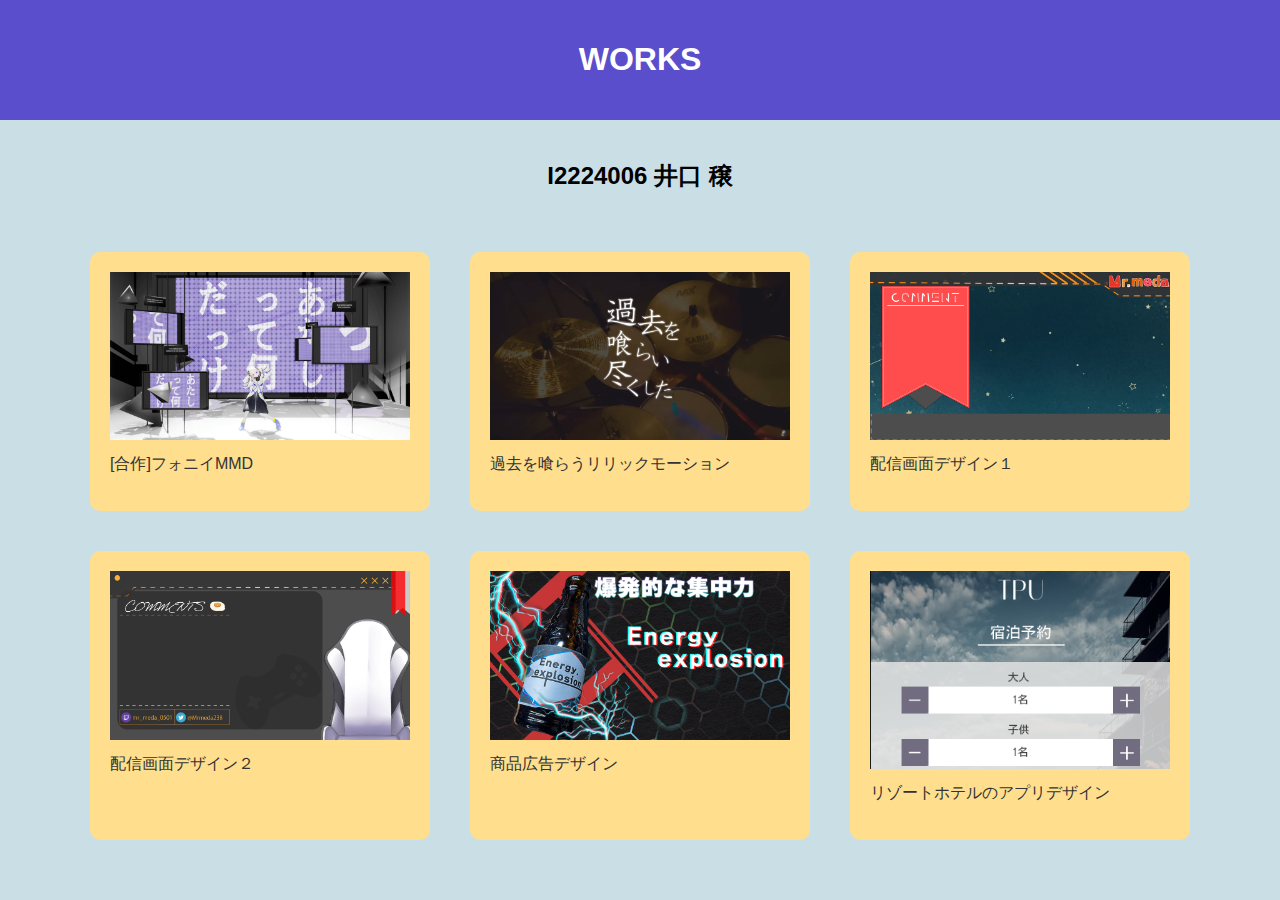
<file: index.html>
<!DOCTYPE html>
<html>
<head>
  <meta charset="UTF-8">
  <meta name="viewport" content="width=device-width, initial-scale=1.0">
  <title>ポートフォリオ</title>
  <style>
    body {
      background-color: #6da5bb5d; /* 薄い灰色の背景色 */
      font-family: Arial, sans-serif;
      margin: 0;
      padding: 0;
    }
    
    header {
      background-color: #5a4ecc; /* 暖色のヘッダーの背景色 */
      padding: 20px;
      text-align: center;
      color: white;
    }
    
    #profile {
      padding: 20px;
      text-align: center;
    }
    
    #works {
      display: flex;
      flex-wrap: wrap;
      justify-content: center;
    }
    
    .work {
      width: 300px;
      margin: 20px;
      padding: 20px;
      background-color: rgb(255, 223, 142);
      box-shadow: 5 0 15px rgba(0, 0, 0, 0.1);
      border-radius: 10px;
    }
    
    .work a {
      text-decoration: none;
      color: #333;
    }
    
    .work img {
      max-width: 100%;
      height: auto;
    }
    
    .work p {
      margin-top: 10px;
    }
  </style>
</head>
<body>
  <header>
    <h1>WORKS</h1>
  </header>
  
  <section id="profile">
    <h2>I2224006 井口 穣</h2>
    <!-- ここに名前を記述 -->
  </section>
  
  <section id="works">
    
    <div class="work">
      <a href="work1.html">
        <img src="fony.png" alt="作品1">
        <p>[合作]フォニイMMD</p>
      </a>
    </div>
    
    <div class="work">
      <a href="work2.html">
        <img src="過去を喰らう.png" alt="作品2">
        <p>過去を喰らうリリックモーション</p>
      </a>
    </div>

    <div class="work">
        <a href="work3.html">
          <img src="Yobanashi_artbord.jpg" alt="作品3">
          <p>配信画面デザイン１</p>
        </a>
    </div>

    <div class="work">
        <a href="work4.html">
          <img src="freetalk_artbord1.jpg" alt="作品4">
          <p>配信画面デザイン２</p>
        </a>
    </div>

    <div class="work">
        <a href="work5.html">
          <img src="Energy explosion_㏚cut.jpg" alt="作品5">
          <p>商品広告デザイン</p>
        </a>
    </div>

    <div class="work">
        <a href="work6.html">
          <img src="Figma1.png" alt="作品6">
          <p>リゾートホテルのアプリデザイン</p>
        </a>
    </div>
    
    <!-- 他の作品も同様に追加 -->
    
  </section>
  
</body>

<footer>
  
</footer>
</html>
</file>
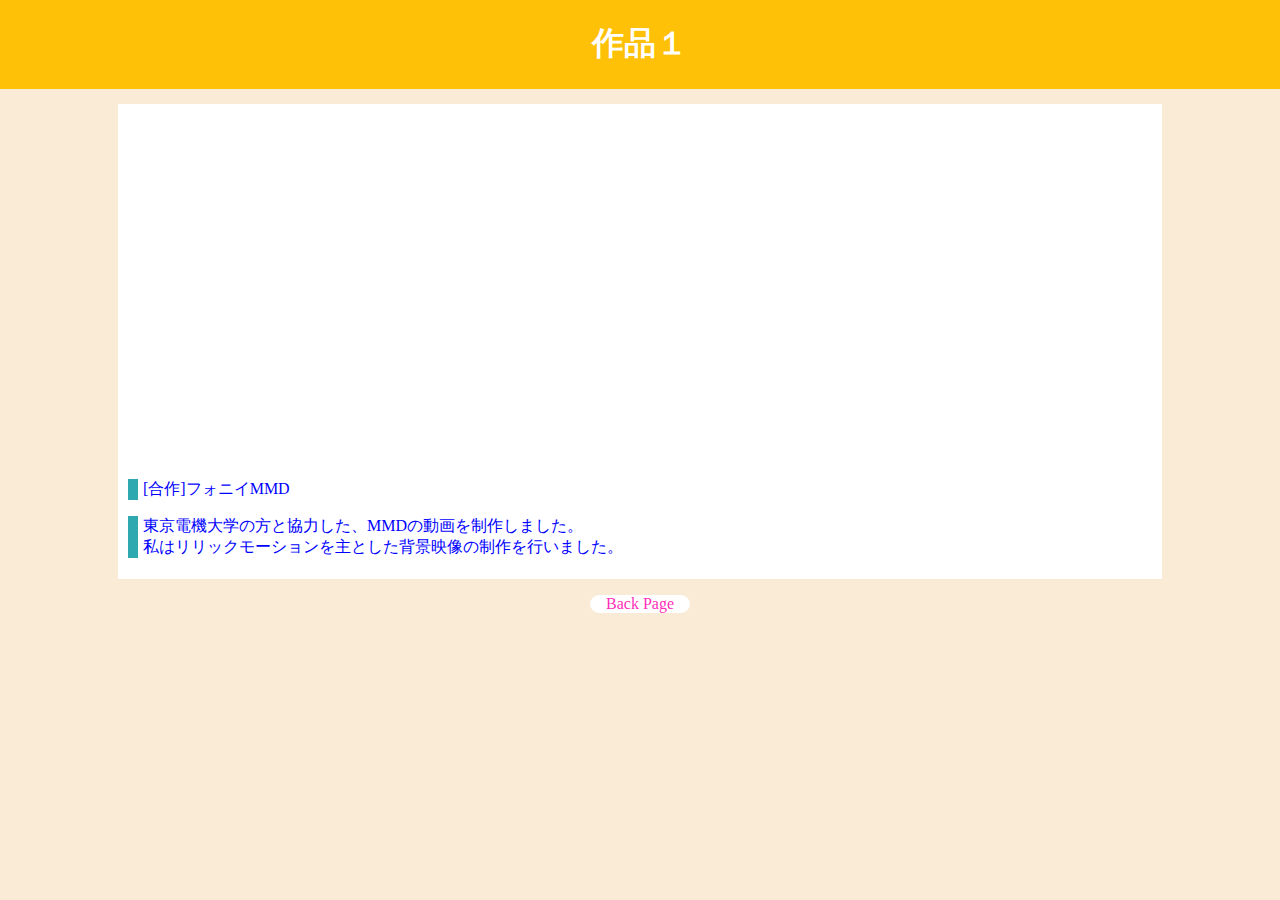
<file: work1.html>
<!DOCTYPE html>
<head>
    <meta charset="UTF-8">
    <title>work1</title>
    <link rel="stylesheet" type="text/css" href="works.css">
    <meta name="viewport" content="width=device-width, initial-scale=1.0">
    <title>work1</title>
</head>
<body> 
    <div class="header">
        <h1>作品１</h1>
        

    </div>

    <div class="main">
        <iframe width="100%" height="350px" src="https://www.youtube.com/embed/I4F1oZwbfmg?start=160" title="YouTube video player" frameborder="0" allow="accelerometer; autoplay; clipboard-write; encrypted-media; gyroscope; picture-in-picture; web-share" allowfullscreen></iframe>
        <p>[合作]フォニイMMD</p>
        <p>東京電機大学の方と協力した、MMDの動画を制作しました。<br>
        私はリリックモーションを主とした背景映像の制作を行いました。</p>
    </div>

    <div class="back">
        <a href="index.html"><p>Back Page</p></a>
    </div>


</body>


</html>
</file>
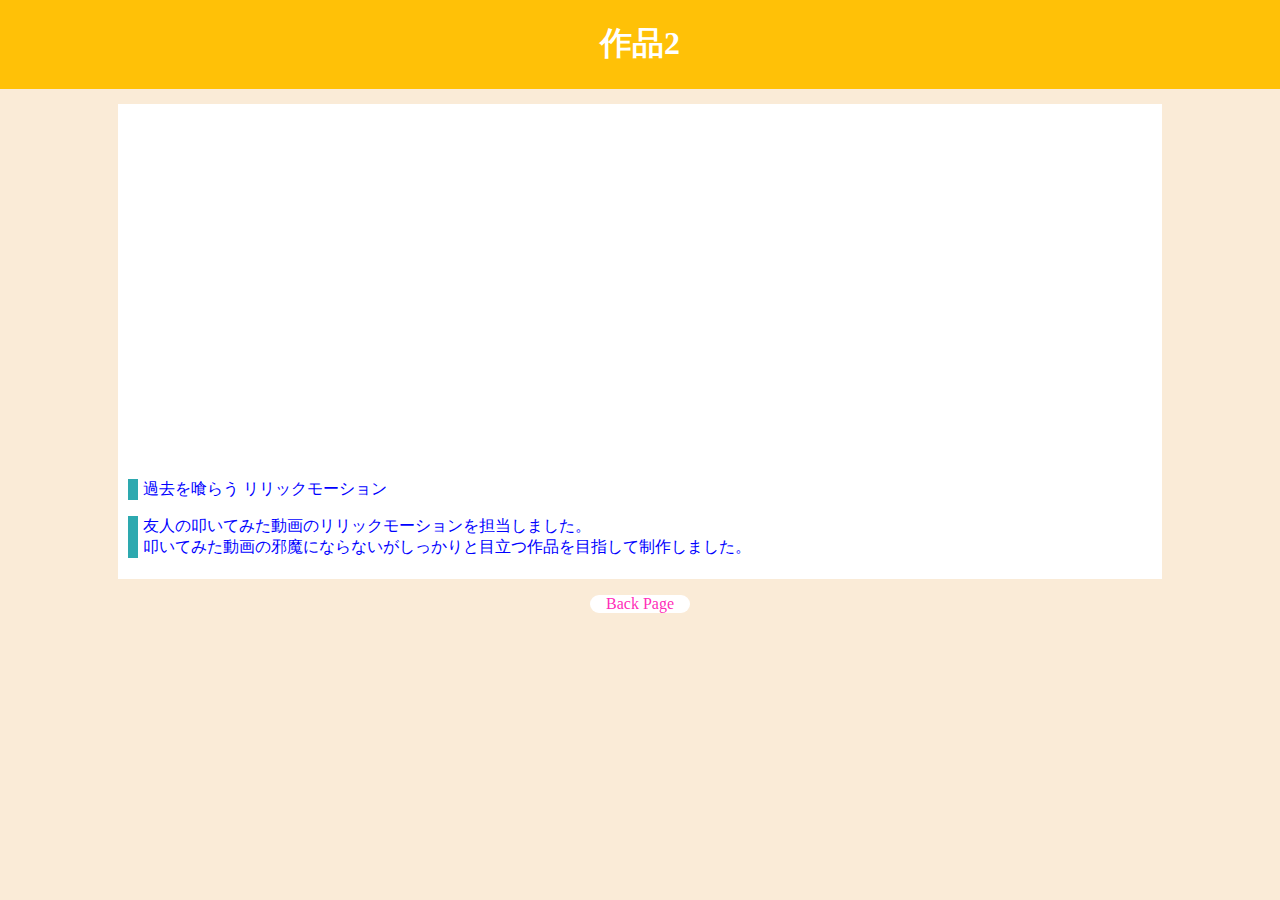
<file: work2.html>
<!DOCTYPE html>
<head>
    <meta charset="UTF-8">
    <title>work1</title>
    <link rel="stylesheet" type="text/css" href="works.css">
    <meta name="viewport" content="width=device-width, initial-scale=1.0">
    <title>work1</title>
</head>
<body> 
    <div class="header">
        <h1>作品2</h1> 
        

    </div>

    <div class="main">
        <iframe width="100%c" height="350px" src="https://www.youtube.com/embed/2WenYQs2_68?start=178" title="YouTube video player" frameborder="0" allow="accelerometer; autoplay; clipboard-write; encrypted-media; gyroscope; picture-in-picture; web-share" allowfullscreen></iframe>
        <p>過去を喰らう リリックモーション</p>
        <p>友人の叩いてみた動画のリリックモーションを担当しました。<br>
        叩いてみた動画の邪魔にならないがしっかりと目立つ作品を目指して制作しました。</p>
    </div>

    <div class="back">
        <a href="index.html"><p>Back Page</p></a>
    </div>


</body>


</html>
</file>
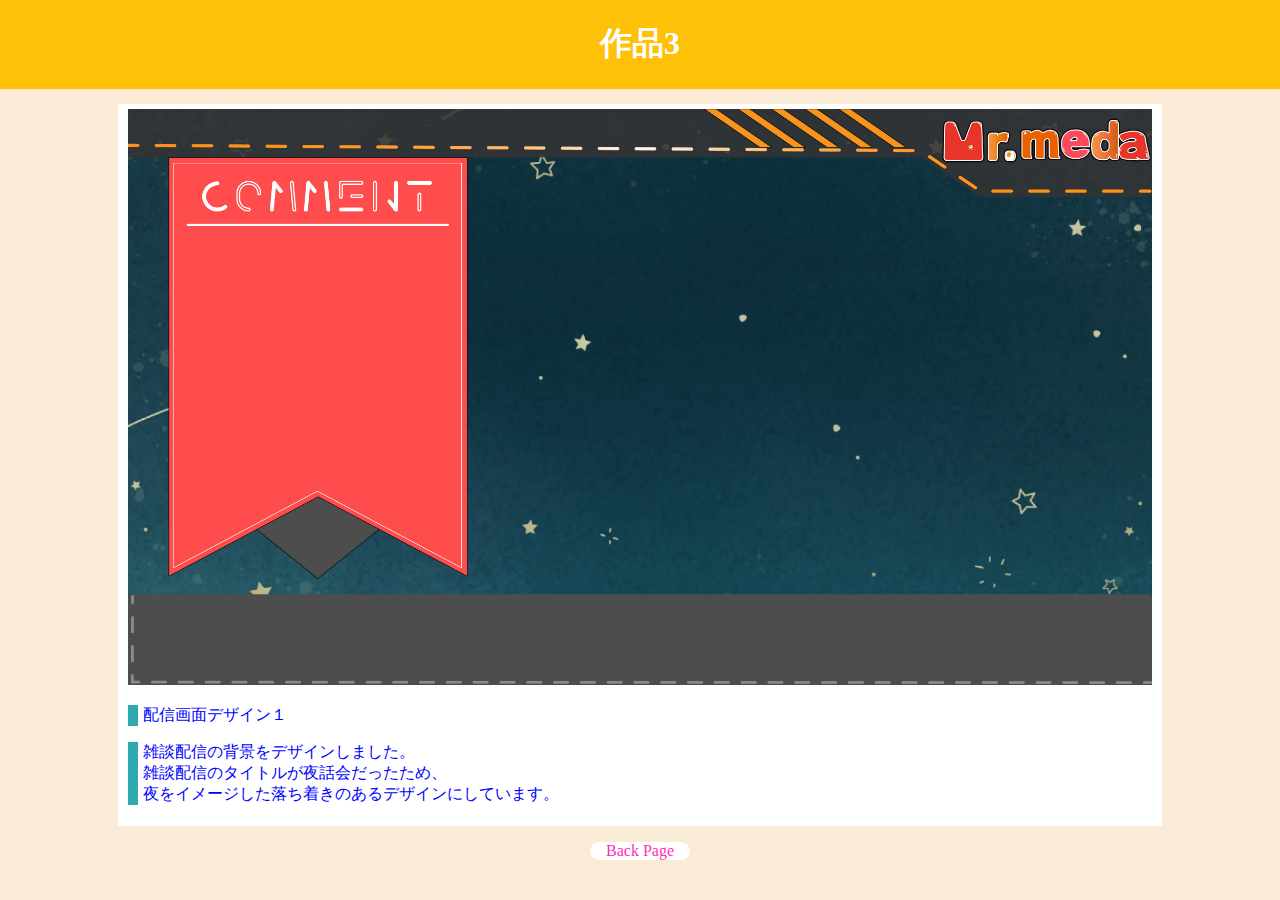
<file: work3.html>
<!DOCTYPE html>
<head>
    <meta charset="UTF-8">
    <title>work1</title>
    <link rel="stylesheet" type="text/css" href="works.css">
    <meta name="viewport" content="width=device-width, initial-scale=1.0">
    <title>work1</title>
</head>
<body> 
    <div class="header">
        <h1>作品3</h1>
        

    </div>

    <div class="main">
        <img src="Yobanashi_artbord.jpg" alt="">
        <p>配信画面デザイン１ </p>
        <p>雑談配信の背景をデザインしました。<br>
           雑談配信のタイトルが夜話会だったため、<br>
           夜をイメージした落ち着きのあるデザインにしています。 </p>
    </div>

    <div class="back">
        <a href="index.html"><p>Back Page</p></a>
    </div>


</body>


</html>
</file>
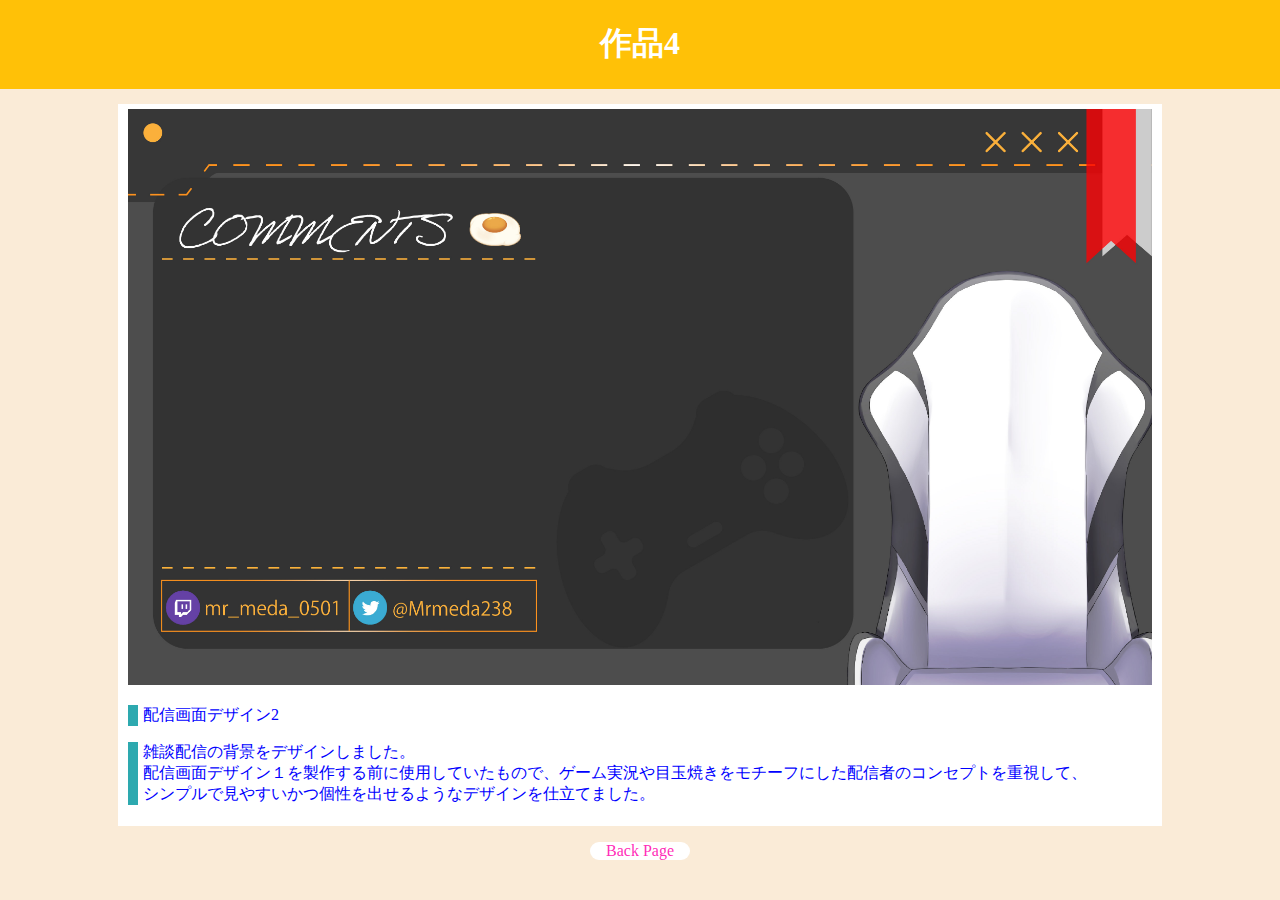
<file: work4.html>
<!DOCTYPE html>
<head>
    <meta charset="UTF-8">
    <title>work1</title>
    <link rel="stylesheet" type="text/css" href="works.css">
    <meta name="viewport" content="width=device-width, initial-scale=1.0">
    <title>work1</title>
</head>
<body> 
    <div class="header">
        <h1>作品4</h1>
        

    </div>

    <div class="main">
        <img src="freetalk_artbord1.jpg" alt="">
        <p>配信画面デザイン2</p>
        <p>雑談配信の背景をデザインしました。<br>
            配信画面デザイン１を製作する前に使用していたもので、ゲーム実況や目玉焼きをモチーフにした配信者のコンセプトを重視して、<br>
            シンプルで見やすいかつ個性を出せるようなデザインを仕立てました。
        </p>
    </div>

    <div class="back">
        <a href="index.html"><p>Back Page</p></a>
    </div>


</body>


</html>
</file>
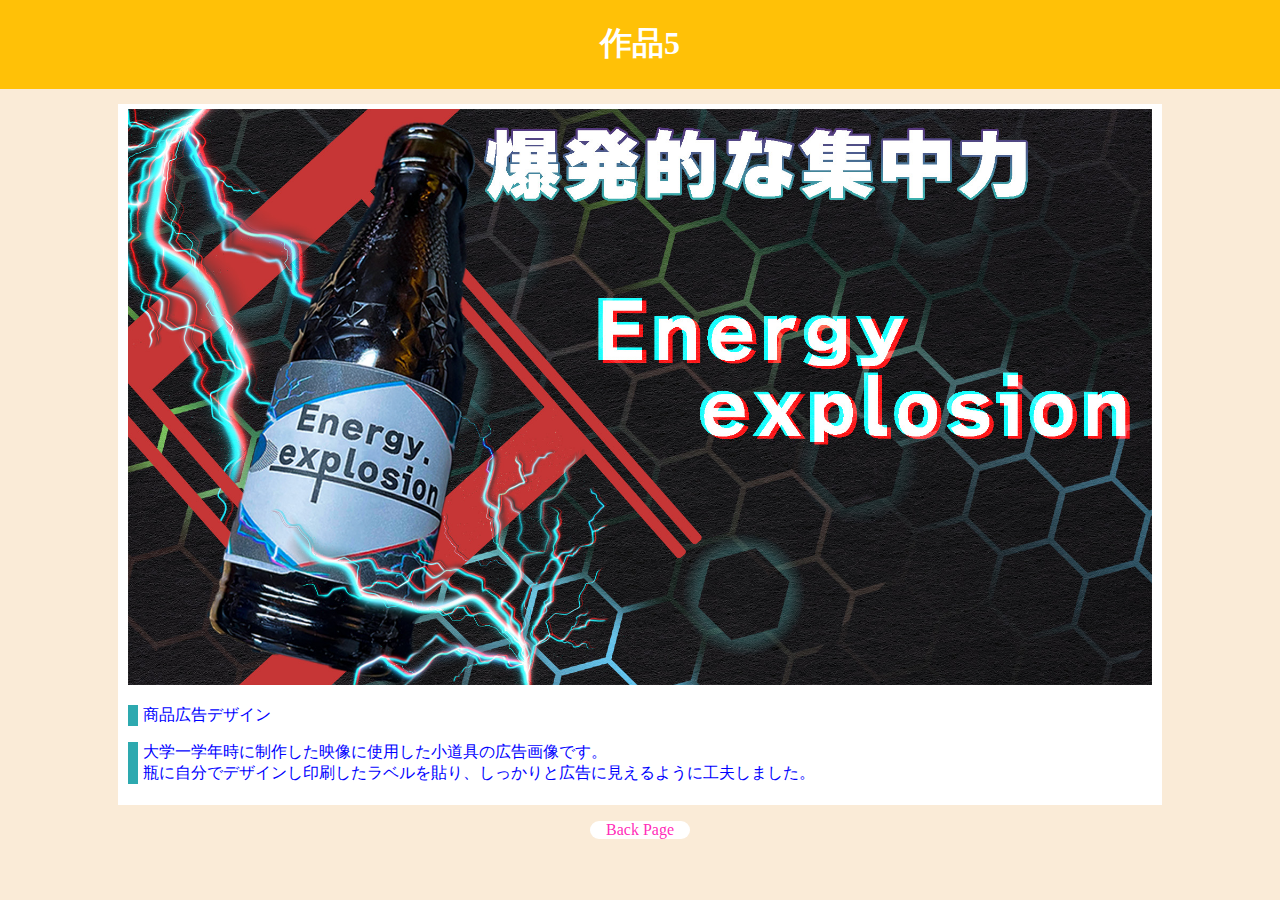
<file: work5.html>
<!DOCTYPE html>
<head>
    <meta charset="UTF-8">
    <title>work1</title>
    <link rel="stylesheet" type="text/css" href="works.css">
    <meta name="viewport" content="width=device-width, initial-scale=1.0">
    <title>work1</title>
</head>
<body> 
    <div class="header">
        <h1>作品5</h1>
        

    </div>

    <div class="main">
        <img src="Energy explosion_㏚cut.jpg" alt="">
        <p>商品広告デザイン</p>
        <p>大学一学年時に制作した映像に使用した小道具の広告画像です。<br>
        瓶に自分でデザインし印刷したラベルを貼り、しっかりと広告に見えるように工夫しました。</p>
    </div>

    <div class="back">
        <a href="index.html"><p>Back Page</p></a>
    </div>


</body>


</html>
</file>
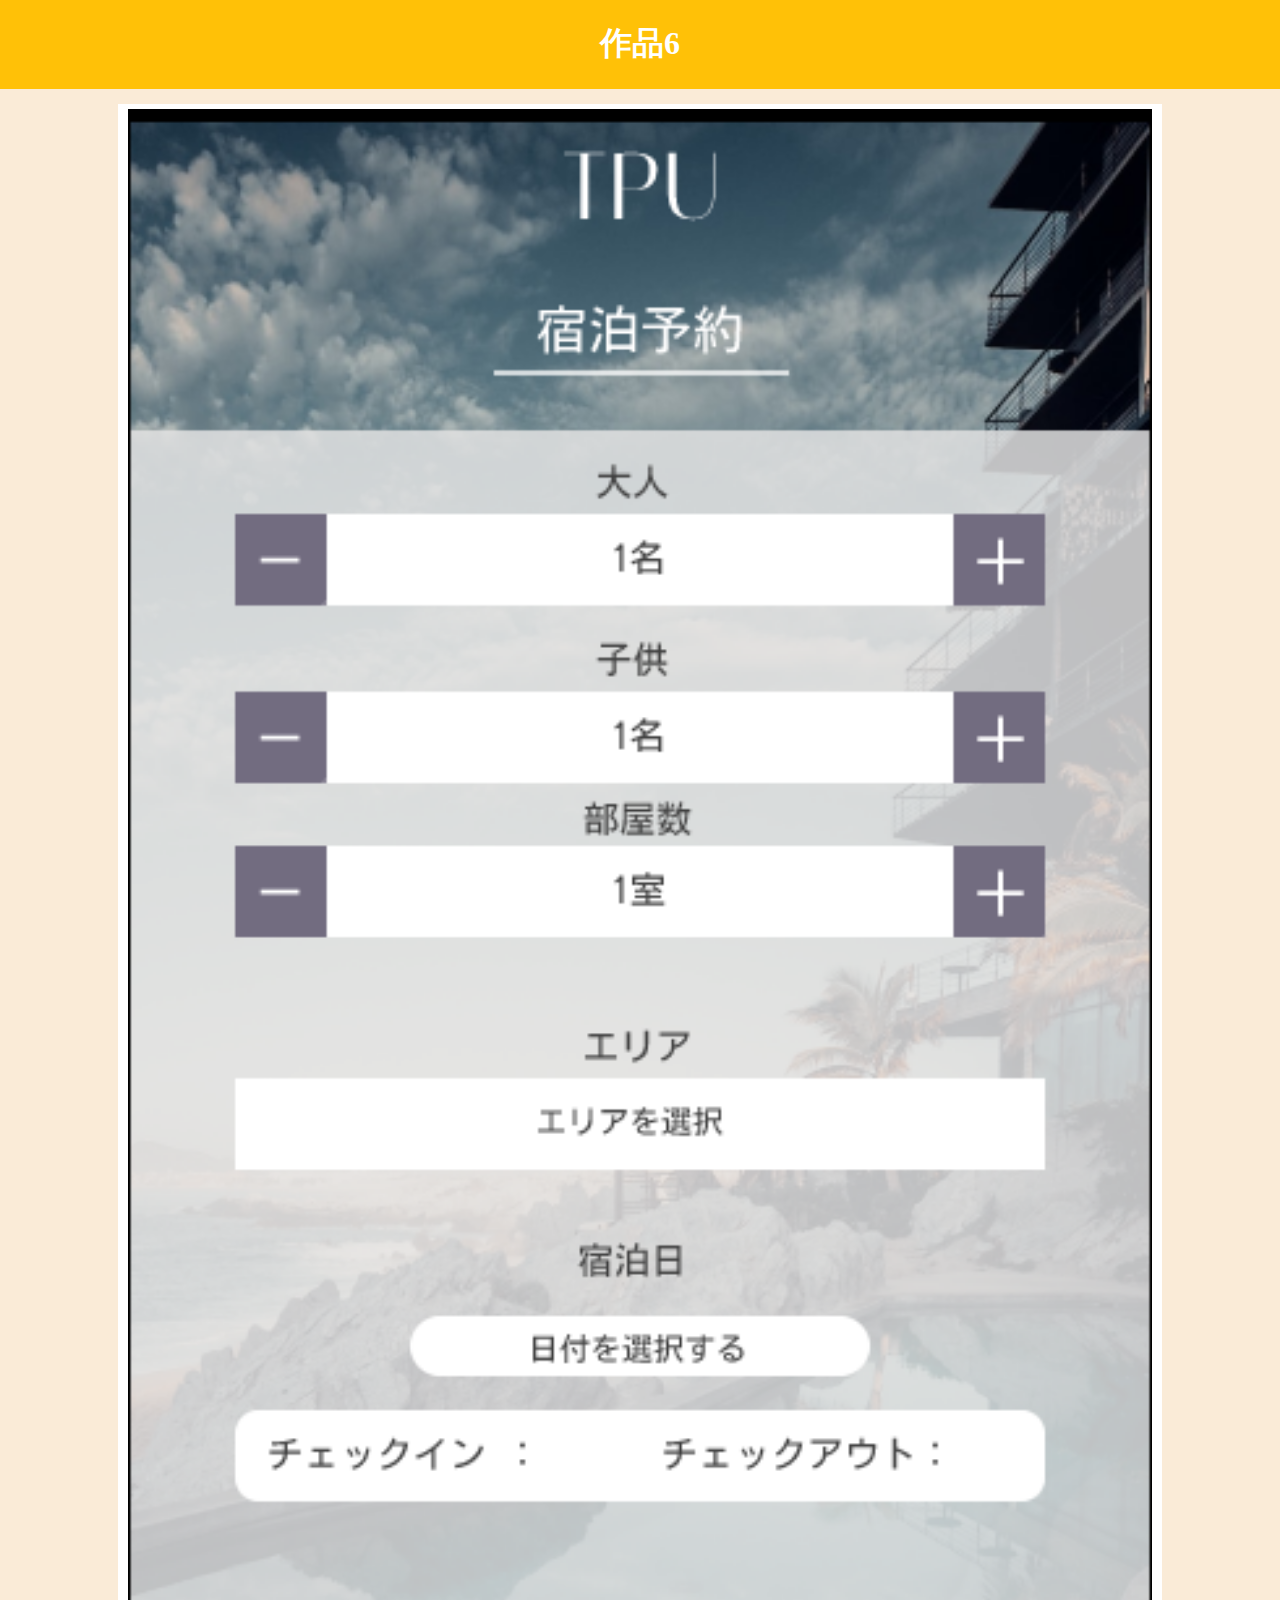
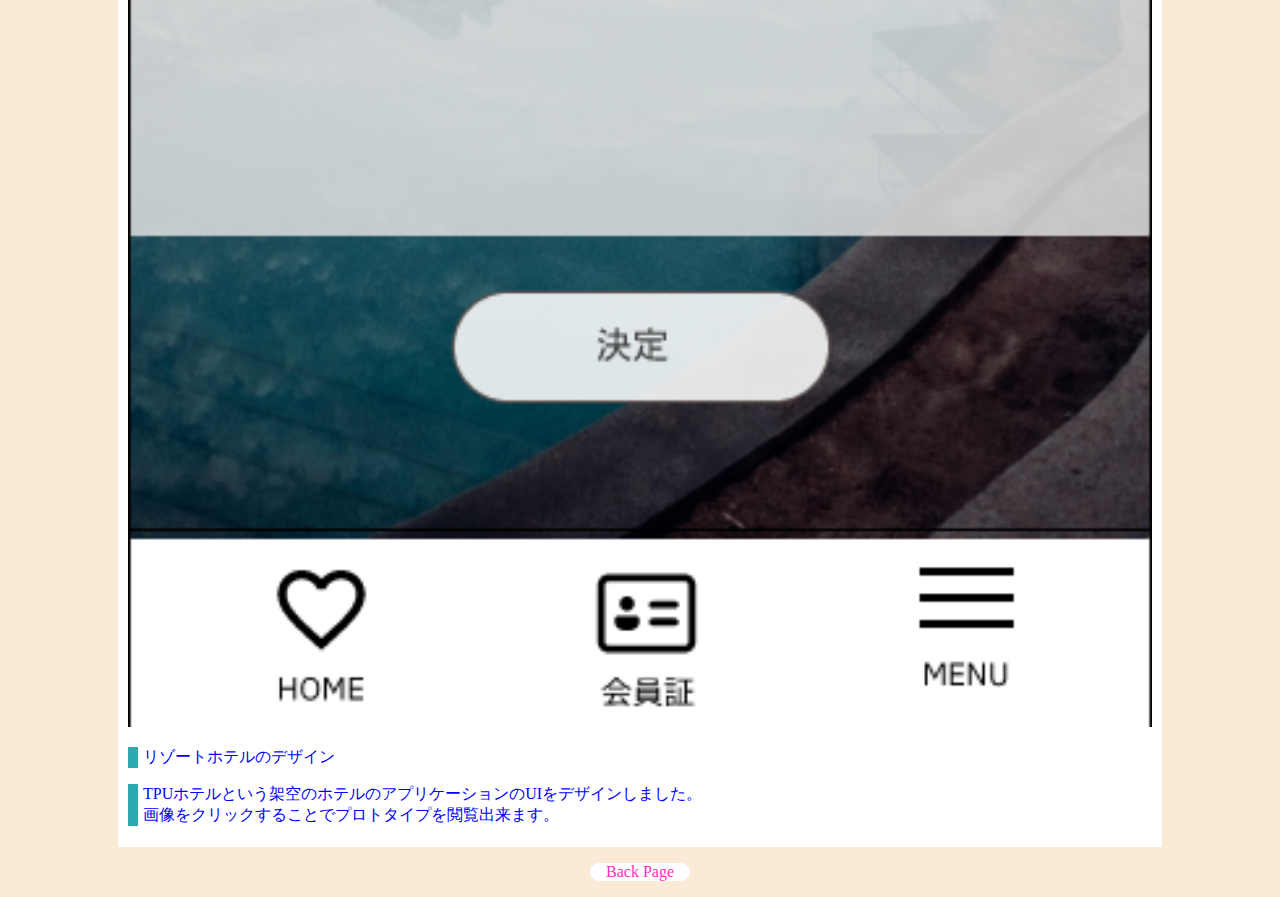
<file: work6.html>
<!DOCTYPE html>
<head>
    <meta charset="UTF-8">
    <title>work1</title>
    <link rel="stylesheet" type="text/css" href="works.css">
    <meta name="viewport" content="width=device-width, initial-scale=1.0">
    <title>work1</title>
</head>
<body> 
    <div class="header">
        <h1>作品6</h1>
        

    </div>

    <div class="main">
        <a href="https://www.figma.com/proto/RXpzIzPZEKAxf0ACbxpcF7/TPUhotel_i2224006?type=design&node-id=0-3&scaling=min-zoom&page-id=0%3A1&starting-point-node-id=0%3A3"><img src="figma.png" alt=""></a>
        <p>リゾートホテルのデザイン</p>
        <p>TPUホテルという架空のホテルのアプリケーションのUIをデザインしました。<br>
        画像をクリックすることでプロトタイプを閲覧出来ます。</p>
    </div>

    <div class="back">
        <a href="index.html"><p>Back Page</p></a>
    </div>


</body>


</html>
</file>
<file: works.css>
body{
    background-color: antiquewhite;
    text-align: center;
    margin: 0;
    padding: 0;
    
}

.header{
    background-color: #FFC107;
    width: 100%;
    text-align: center;
    margin: 0 0 15px 0;
    padding: 1px 0;
    
}
.header h1{
    color: white;
}
.header p{
    padding-left: 5px;
    border-left: solid 70px #2da9af;
}

.main{
    background-color: white;
    width: 80%;
    padding: 5px 10px;
    text-align: center;
    margin: auto;
}
.main p{
    color:blue;
    text-align: left;
    padding-left: 5px;
    border-left: solid 10px #2da9af;
}
.main img{
    width: 100%;
}

.back{
    background-color: white;
    width: 100px;
    text-align: center;
    margin: auto;
    border-radius: 10px;
}
.back a{
    text-decoration: none;
}
.back p{
    color: rgba(255, 29, 180, 0.964);
}
.back a :hover{
    background-color: aquamarine;
    border-radius: 10px;
}







@media screen and (max-width:480px) {
 
	/*　画面サイズが480px以下の場合ここの記述が適用される　*/
    body{
        background-color:#8EB8FF;
        margin: 0;
        padding: 0;
        width: 100%;
    }
    .header{
        width: 100%;
        margin:0  0 5px 0;
    }

    .main{
        width: 280px;
    }
 
}
</file>
